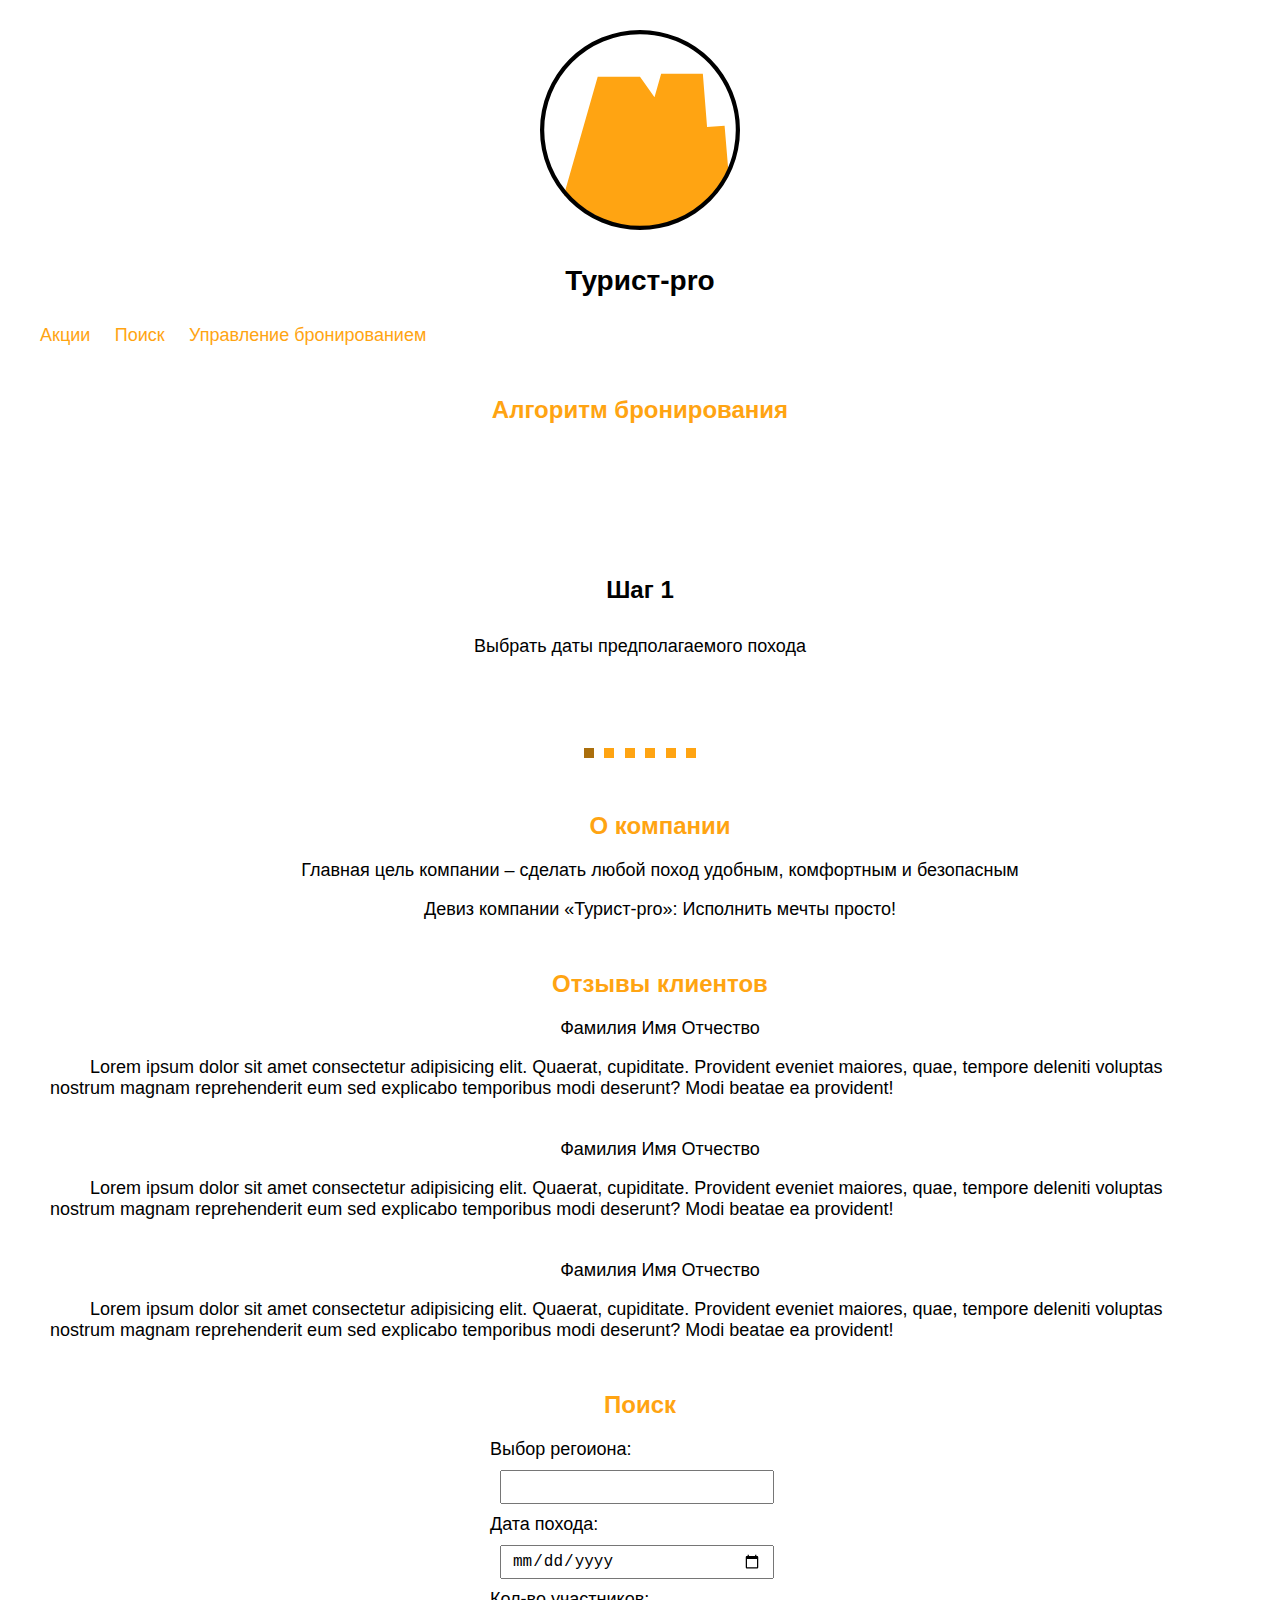
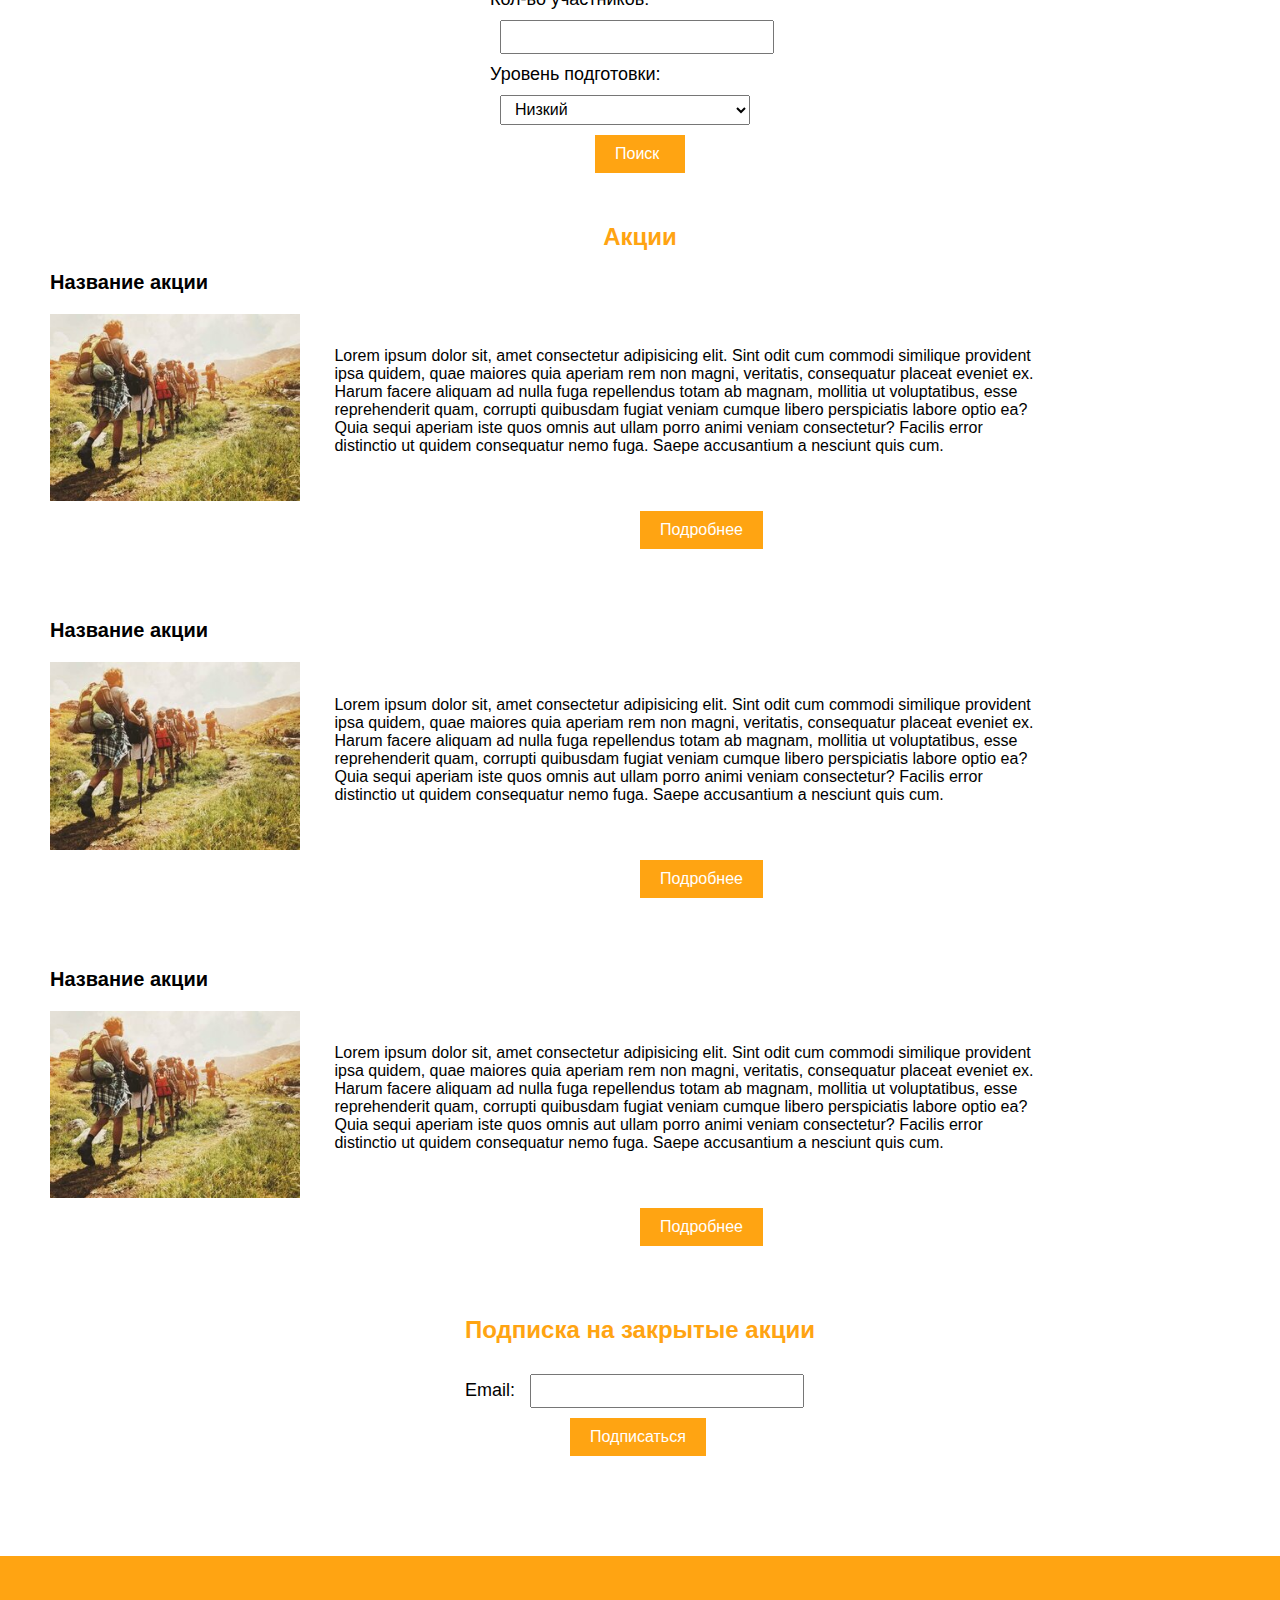
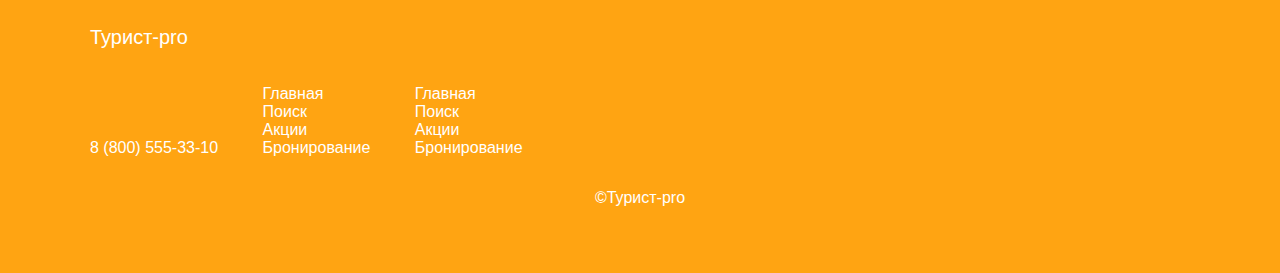
<file: index.html>
<!DOCTYPE html><!---->
<html lang="ru">
<head>
<title>Главная</title><!--Заголовок страницы-->
<meta charset="utf-8"><!--Кодировка-->
<link rel="stylesheet" href="style.css"><!--Стили-->
</head>
<!--Тело сайта-->
<body>
<!--шапка сайта начало-->
<header class="header">
<div class="container"><!--контейнер для центрирования контента-->
<div class="logo">
    <a href="index.html">
    <img src="content/logo.svg" alt="logo" width="200">
    <p>Турист-pro</p></a>
</div>
<div class="nav">
<ul>
    <li><a href="#special">Акции</a></li>
    <li><a href="#search">Поиск</a></li>
    <li><a href="booking.html">Управление бронированием</a></li>
</ul>
</div>
</div>
</header>
<!--шапка сайта конец-->

<!--блок контента сайта начало-->
<div class="content">
    <div class="container">
    <!--Алгоритм бронирования слайдер начало-->    
 <div class="slider-adaptive">
     <h2>Алгоритм бронирования</h2>
     <input type="radio" name="slider" id="slide1" checked>
     <input type="radio" name="slider" id="slide2">
     <input type="radio" name="slider" id="slide3">
     <input type="radio" name="slider" id="slide4">
     <input type="radio" name="slider" id="slide5">
     <input type="radio" name="slider" id="slide6">

     <div class="slider-content">
         <div class="slider-next">
             <div class="x x1">
                <h4>Шаг 1</h4>
                <p>Выбрать даты предполагаемого похода</p>
             </div>
             <div class="x x1">
                <h4>Шаг 2</h4>
                <p>Указать количество участников и их уровень подготовки</p>
             </div>
             <div class="x x1">
                <h4>Шаг3</h4>
                <p>Выбрать желаемый регион для похода</p>
             </div>
             <div class="x x1">
                <h4>Шаг4</h4>
                <p>Зарезервировать конкретные зоны которые будут включены в обязательное посещение</p>
             </div>
             <div class="x x1">
                <h4>Шаг5</h4>
                <p>Определить перечень дополнительных услуг</p>
             </div>
             <div class="x x1">
                <h4>Шаг6</h4>
                <p>Оформить заказ</p>
             </div>
         </div>
     </div>

     <div class="slider">
         <label for="slide1"></label>
         <label for="slide2"></label>
         <label for="slide3"></label>
         <label for="slide4"></label>
         <label for="slide5"></label>
         <label for="slide6"></label>
     </div>

 </div>
    <!--Алгоритм бронирования слайдер конец-->    

    <!--О компании начало-->    
    <div class="about">
        <h2>О компании</h2>
        <p>Главная цель компании – сделать любой поход удобным, комфортным и безопасным</p>
        <p>Девиз компании «Турист-pro»: Исполнить мечты просто!</p>
<!--Отзывы начало-->  
        <div class="users">
   <h2>Отзывы клиентов</h2>
   <div class="x x1">
    <span>Фамилия Имя Отчество</span><br>
    <p class="txt">Lorem ipsum dolor sit amet consectetur adipisicing elit. Quaerat, cupiditate. Provident eveniet maiores, quae, tempore deleniti voluptas nostrum magnam reprehenderit eum sed explicabo temporibus modi deserunt? Modi beatae ea provident!</p>
   </div>
   <div class="x x1">
    <span>Фамилия Имя Отчество</span><br>
    <p class="txt">Lorem ipsum dolor sit amet consectetur adipisicing elit. Quaerat, cupiditate. Provident eveniet maiores, quae, tempore deleniti voluptas nostrum magnam reprehenderit eum sed explicabo temporibus modi deserunt? Modi beatae ea provident!</p>
   </div>
   <div class="x x1">
    <span>Фамилия Имя Отчество</span><br>
    <p class="txt">Lorem ipsum dolor sit amet consectetur adipisicing elit. Quaerat, cupiditate. Provident eveniet maiores, quae, tempore deleniti voluptas nostrum magnam reprehenderit eum sed explicabo temporibus modi deserunt? Modi beatae ea provident!</p>
   </div>
        </div>
<!--Отзывы конец-->  
    </div>
    <!--О компании конец-->    

<!--Поиск начало-->
<div class="search" id="search">
    <h2>Поиск</h2>
    <form>
        <label>Выбор регоиона:</label><br>
        <input type="text"><br>
        <label>Дата похода:</label><br>
        <input type="date"><br>
        <label>Кол-во участников:</label><br>
        <input type="number" min="1"><br>
        <label>Уровень подготовки:</label><br>
        <select>
            <option>Низкий</option>
            <option>Средний</option>
            <option>Высокии</option>
        </select><br>
<a href="search.html" class="button">Поиск</a>
    </form>
</div>
<!--Поиск конец-->

<!--Акции начало-->
<div class="special" id="special">
    <h2>Акции</h2>
    <div class="x x1">
        <h3>Название акции</h3>
        <img src="content/5.jpg" alt="img" width="250">
        <p>Lorem ipsum dolor sit, amet consectetur adipisicing elit. Sint odit cum commodi similique provident ipsa quidem, quae maiores quia aperiam rem non magni, veritatis, consequatur placeat eveniet ex. Harum facere aliquam ad nulla fuga repellendus totam ab magnam, mollitia ut voluptatibus, esse reprehenderit quam, corrupti quibusdam fugiat veniam cumque libero perspiciatis labore optio ea? Quia sequi aperiam iste quos omnis aut ullam porro animi veniam consectetur? Facilis error distinctio ut quidem consequatur nemo fuga. Saepe accusantium a nesciunt quis cum.</p>
    <br><a href="#" class="button">Подробнее</a>
    </div>
    <div class="x x1">
        <h3>Название акции</h3>
        <img src="content/5.jpg" alt="img" width="250">
        <p>Lorem ipsum dolor sit, amet consectetur adipisicing elit. Sint odit cum commodi similique provident ipsa quidem, quae maiores quia aperiam rem non magni, veritatis, consequatur placeat eveniet ex. Harum facere aliquam ad nulla fuga repellendus totam ab magnam, mollitia ut voluptatibus, esse reprehenderit quam, corrupti quibusdam fugiat veniam cumque libero perspiciatis labore optio ea? Quia sequi aperiam iste quos omnis aut ullam porro animi veniam consectetur? Facilis error distinctio ut quidem consequatur nemo fuga. Saepe accusantium a nesciunt quis cum.</p>
        <br>  <a href="#" class="button">Подробнее</a>
    </div>
    <div class="x x1">
        <h3>Название акции</h3>
        <img src="content/5.jpg" alt="img" width="250">
        <p>Lorem ipsum dolor sit, amet consectetur adipisicing elit. Sint odit cum commodi similique provident ipsa quidem, quae maiores quia aperiam rem non magni, veritatis, consequatur placeat eveniet ex. Harum facere aliquam ad nulla fuga repellendus totam ab magnam, mollitia ut voluptatibus, esse reprehenderit quam, corrupti quibusdam fugiat veniam cumque libero perspiciatis labore optio ea? Quia sequi aperiam iste quos omnis aut ullam porro animi veniam consectetur? Facilis error distinctio ut quidem consequatur nemo fuga. Saepe accusantium a nesciunt quis cum.</p>
        <br> <a href="#" class="button">Подробнее</a>
    </div>
</div>
<!--Акции конец-->

<!--Подписка начало-->
<div class="subscribe">
    <h2>Подписка на закрытые акции</h2>
    <form>
     <label>Email: </label>
     <input type="email"><br>
     <a href="#" class="button">Подписаться</a>
    </form>
</div>
<!--Подписка конец-->


    </div>
</div>
<!--блок контента сайта конец-->


<!--подвал сайта начало-->
<footer class="footer">
    <div class="container">
        <p class="logo">Турист-pro</p>
        <div class="info">
            <ul class="contacts">
                <li>8 (800) 555-33-10</li>
            </ul>
            <ul class="links links1">
                <li><a href="#">Главная</a></li>
                    <li><a href="#">Поиск</a></li>
                        <li><a href="#">Акции</a></li>
                            <li><a href="#">Бронирование</a></li>
            </ul>
            <ul class="links links2">
                <li><a href="#">Главная</a></li>
                <li><a href="#">Поиск</a></li>
                    <li><a href="#">Акции</a></li>
                        <li><a href="#">Бронирование</a></li>
            </ul>
        </div>
        <p class="copy">&copy;Турист-pro</p>
    </div>
</footer>
<!--подвал сайта конец-->

</body>
<!--Тело сайта конец-->
</html>
</file>
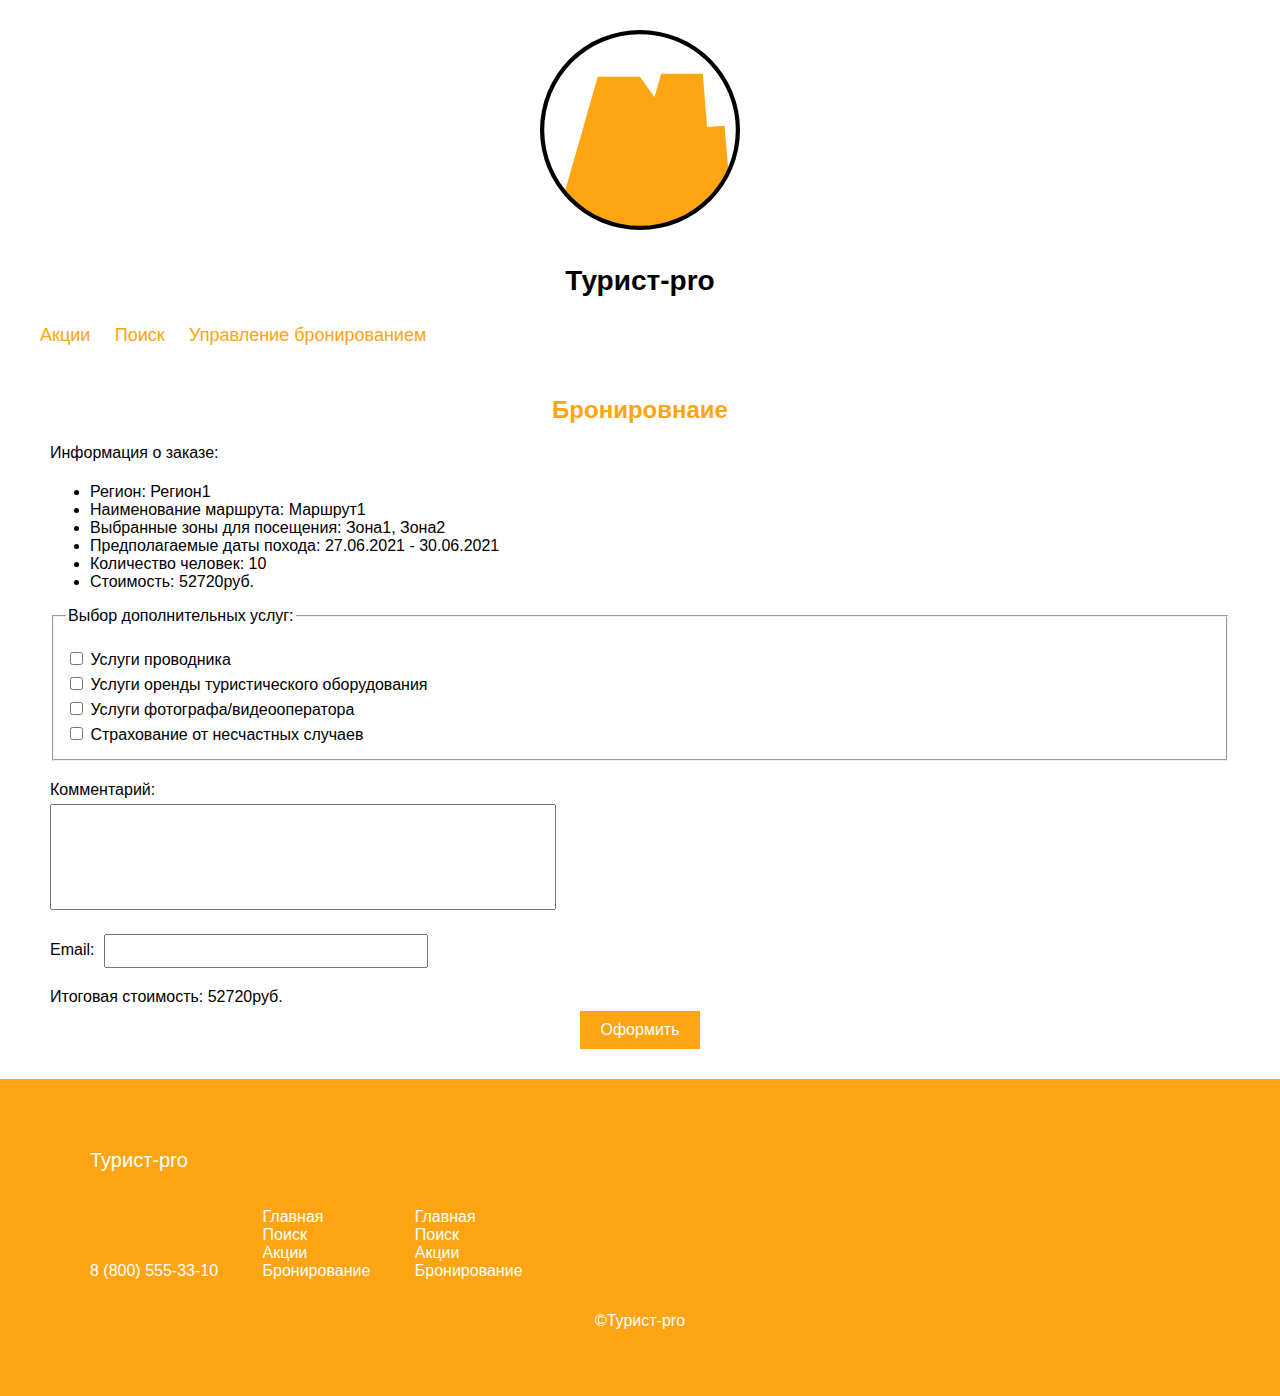
<file: booking.html>
<!DOCTYPE html><!---->
<html lang="ru">
<head>
<title>Бронирование</title><!--Заголовок страницы-->
<meta charset="utf-8"><!--Кодировка-->
<link rel="stylesheet" href="style.css"><!--Стили-->
</head>
<!--Тело сайта-->
<body>
<!--шапка сайта начало-->
<header class="header">
    <div class="container"><!--контейнер для центрирования контента-->
    <div class="logo">
        <a href="index.html">
        <img src="content/logo.svg" alt="logo" width="200">
        <p>Турист-pro</p></a>
    </div>
    <div class="nav">
    <ul>
        <li><a href="#special">Акции</a></li>
        <li><a href="#search">Поиск</a></li>
        <li><a href="booking.html">Управление бронированием</a></li>
    </ul>
    </div>
    </div>
    </header>
<!--шапка сайта конец-->

<!--блок контента сайта начало-->
<div class="content">
    <div class="container">
  
        <!--Бронирование начало-->
<div class="booking">
    <h2>Бронировнаие</h2>
    <label>Информация о заказе:</label><br>
    <ul>
        <li>Регион: Регион1</li>
        <li>Наименование маршрута: Маршрут1</li>
        <li>Выбранные зоны для посещения: Зона1, Зона2</li>
        <li>Предполагаемые даты похода: 27.06.2021 - 30.06.2021</li>
        <li>Количество человек: 10</li>
        <li>Стоимость: 52720руб.</li>
    </ul>
    <form>
        <fieldset>
            <legend>Выбор дополнительных услуг: </legend><br>
            <input type="checkbox"> <label>Услуги проводника</label><br>
            <input type="checkbox"> <label>Услуги оренды туристического оборудования</label><br>
            <input type="checkbox"> <label>Услуги фотографа/видеооператора</label><br>
            <input type="checkbox"> <label>Страхование от несчастных случаев</label><br>
        </fieldset>
        <label>Комментарий: </label><br>
        <textarea></textarea><br>
        <label>Email: </label><input type="email" class="email"><br>
        <label>Итоговая стоимость: 52720руб.</label><br>
        <a href="#" class="button">Оформить</a>
    </form>
</div>
        <!--Бронирование конец-->
        

    </div>
</div>
<!--блок контента сайта конец-->


<!--подвал сайта начало-->
<footer class="footer">
    <div class="container">
        <p class="logo">Турист-pro</p>
        <div class="info">
            <ul class="contacts">
                <li>8 (800) 555-33-10</li>
            </ul>
            <ul class="links links1">
                <li><a href="#">Главная</a></li>
                    <li><a href="#">Поиск</a></li>
                        <li><a href="#">Акции</a></li>
                            <li><a href="#">Бронирование</a></li>
            </ul>
            <ul class="links links2">
                <li><a href="#">Главная</a></li>
                <li><a href="#">Поиск</a></li>
                    <li><a href="#">Акции</a></li>
                        <li><a href="#">Бронирование</a></li>
            </ul>
        </div>
        <p class="copy">&copy;Турист-pro</p>
    </div>
</footer>
<!--подвал сайта конец-->

</body>
<!--Тело сайта конец-->
</html>
</file>
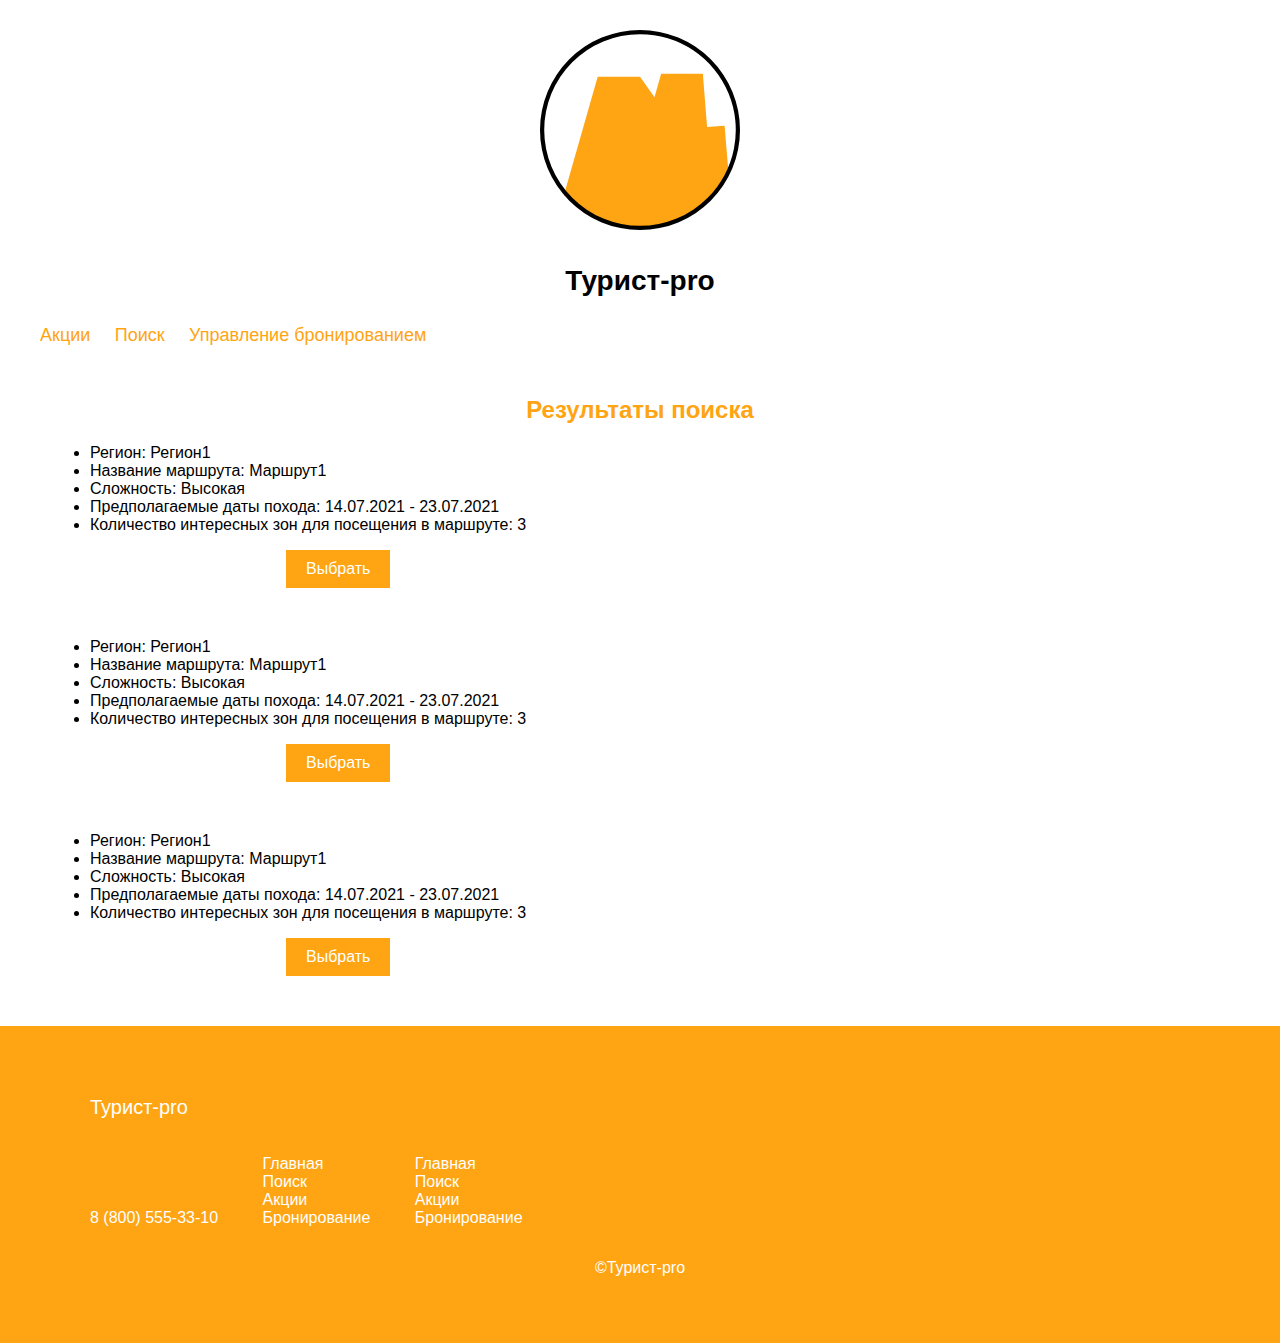
<file: search.html>
<!DOCTYPE html><!---->
<html lang="ru">
<head>
<title>Результаты поиска</title><!--Заголовок страницы-->
<meta charset="utf-8"><!--Кодировка-->
<link rel="stylesheet" href="style.css"><!--Стили-->
</head>
<!--Тело сайта-->
<body>
<!--шапка сайта начало-->
<header class="header">
    <div class="container"><!--контейнер для центрирования контента-->
    <div class="logo">
        <a href="index.html">
        <img src="content/logo.svg" alt="logo" width="200">
        <p>Турист-pro</p></a>
    </div>
    <div class="nav">
    <ul>
        <li><a href="#special">Акции</a></li>
        <li><a href="#search">Поиск</a></li>
        <li><a href="booking.html">Управление бронированием</a></li>
    </ul>
    </div>
    </div>
    </header>
<!--шапка сайта конец-->

<!--блок контента сайта начало-->
<div class="content">
    <div class="container">
  
        <!--Результаты поиска начало-->
        <div class="searchr">
<h2>Результаты поиска</h2>
<div class="x x1">
    <ul>
        <li>Регион: Регион1</li>
        <li>Название маршрута: Маршрут1</li>
        <li>Сложность: Высокая</li>
        <li>Предполагаемые даты похода: 14.07.2021 - 23.07.2021</li>
        <li>Количество интересных зон для посещения в маршруте: 3</li>
    </ul>
    <a href="seat.html" class="button">Выбрать</a>
</div>

<div class="x x1">
    <ul>
        <li>Регион: Регион1</li>
        <li>Название маршрута: Маршрут1</li>
        <li>Сложность: Высокая</li>
        <li>Предполагаемые даты похода: 14.07.2021 - 23.07.2021</li>
        <li>Количество интересных зон для посещения в маршруте: 3</li>
    </ul>
    <a href="seat.html" class="button">Выбрать</a>
</div>

<div class="x x1">
    <ul>
        <li>Регион: Регион1</li>
        <li>Название маршрута: Маршрут1</li>
        <li>Сложность: Высокая</li>
        <li>Предполагаемые даты похода: 14.07.2021 - 23.07.2021</li>
        <li>Количество интересных зон для посещения в маршруте: 3</li>
    </ul>
    <a href="seat.html" class="button">Выбрать</a>
</div>


</div>
        <!--Результаты поиска конец-->

    </div>
</div>
<!--блок контента сайта конец-->


<!--подвал сайта начало-->
<footer class="footer">
    <div class="container">
        <p class="logo">Турист-pro</p>
        <div class="info">
            <ul class="contacts">
                <li>8 (800) 555-33-10</li>
            </ul>
            <ul class="links links1">
                <li><a href="#">Главная</a></li>
                    <li><a href="#">Поиск</a></li>
                        <li><a href="#">Акции</a></li>
                            <li><a href="#">Бронирование</a></li>
            </ul>
            <ul class="links links2">
                <li><a href="#">Главная</a></li>
                <li><a href="#">Поиск</a></li>
                    <li><a href="#">Акции</a></li>
                        <li><a href="#">Бронирование</a></li>
            </ul>
        </div>
        <p class="copy">&copy;Турист-pro</p>
    </div>
</footer>
<!--подвал сайта конец-->

</body>
<!--Тело сайта конец-->
</html>
</file>
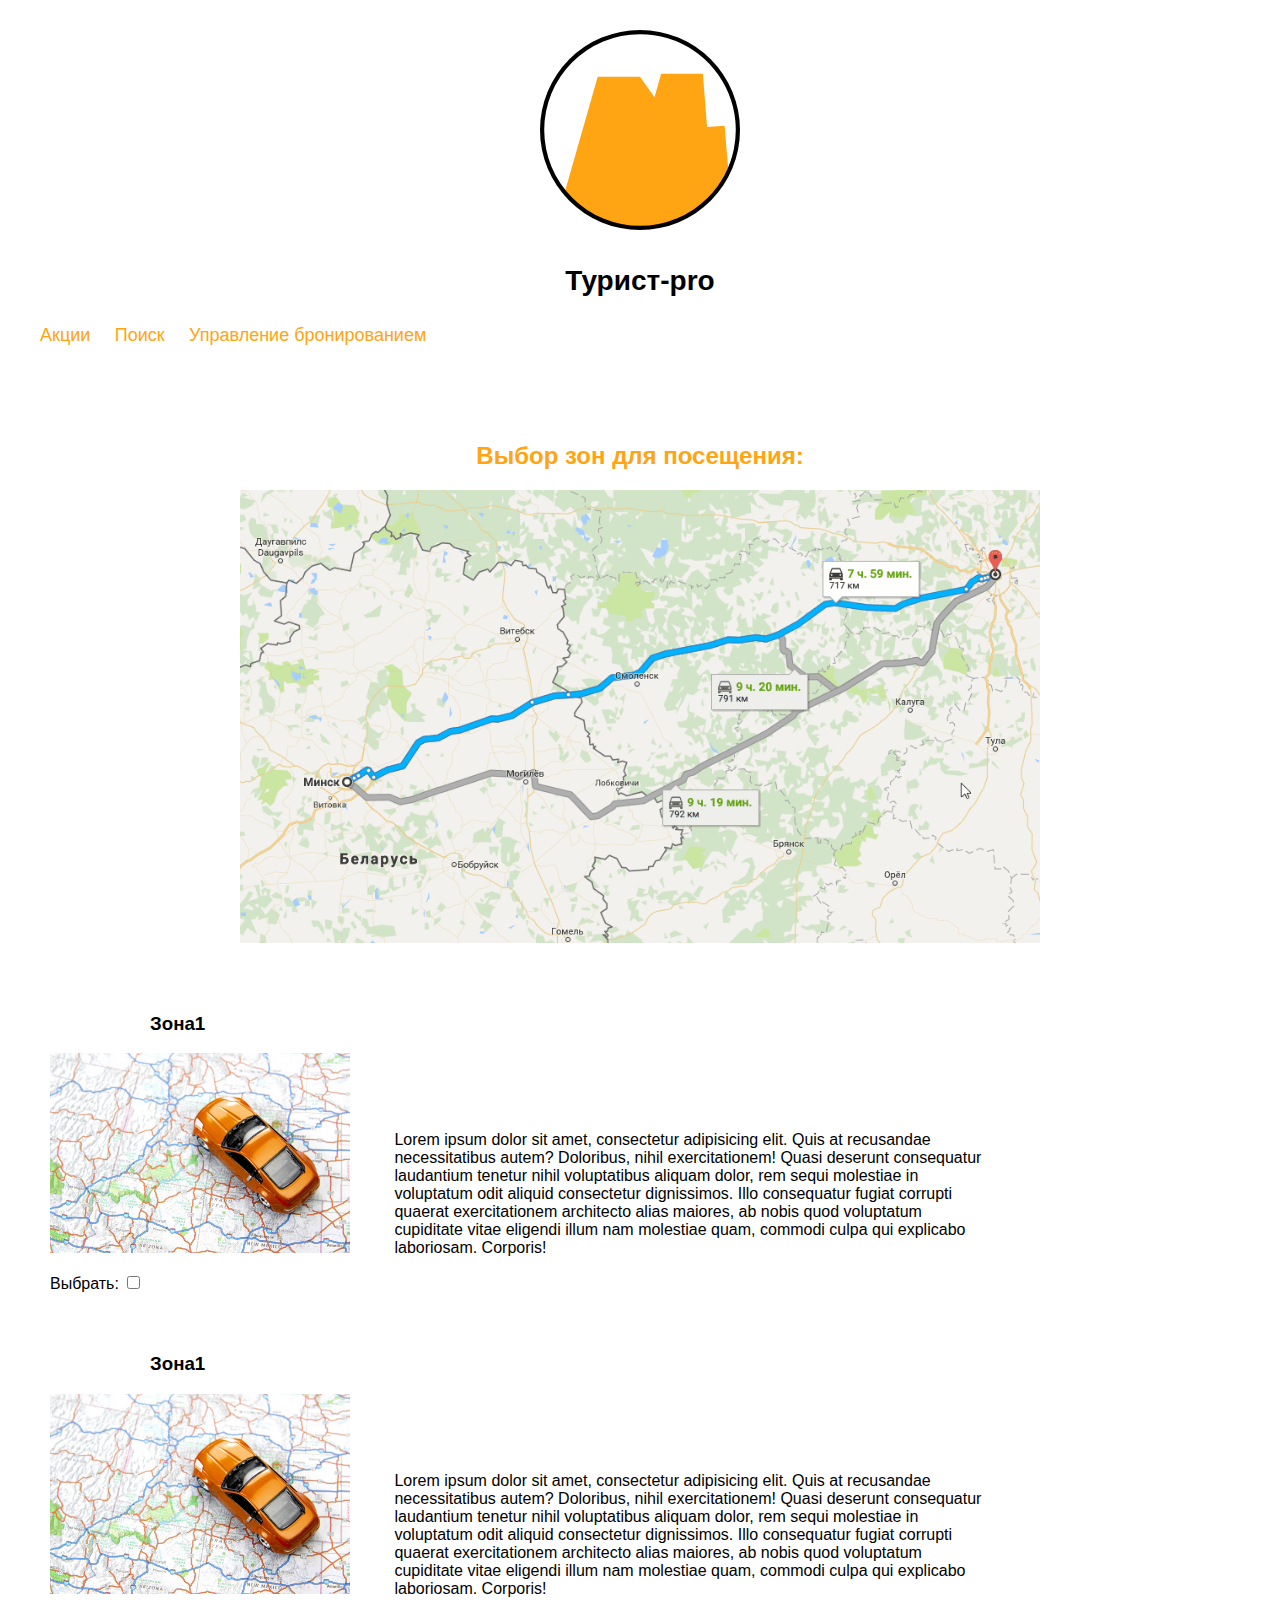
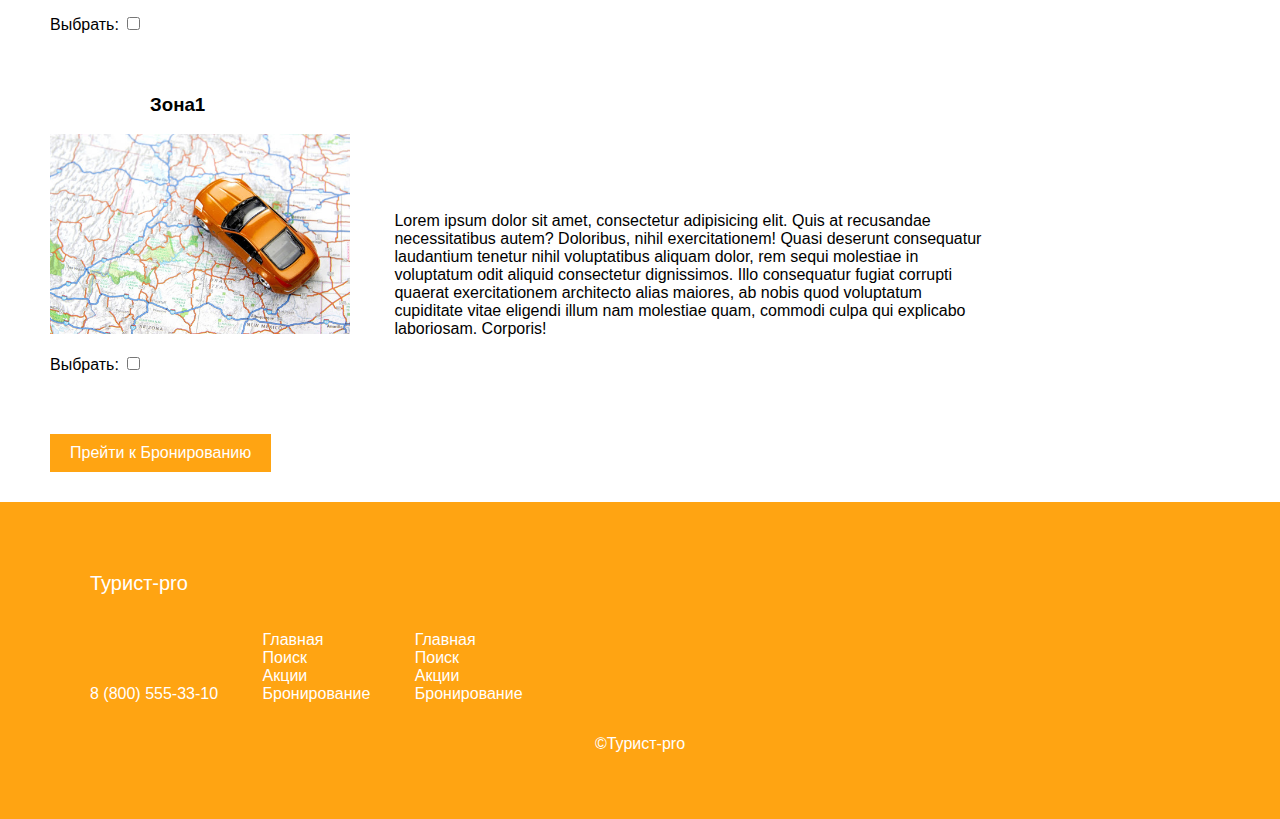
<file: seat.html>
<!DOCTYPE html><!---->
<html lang="ru">
<head>
<title>Зоны</title><!--Заголовок страницы-->
<meta charset="utf-8"><!--Кодировка-->
<link rel="stylesheet" href="style.css"><!--Стили-->
</head>
<!--Тело сайта-->
<body>
<!--шапка сайта начало-->
<header class="header">
    <div class="container"><!--контейнер для центрирования контента-->
    <div class="logo">
        <a href="index.html">
        <img src="content/logo.svg" alt="logo" width="200">
        <p>Турист-pro</p></a>
    </div>
    <div class="nav">
    <ul>
        <li><a href="#special">Акции</a></li>
        <li><a href="#search">Поиск</a></li>
        <li><a href="booking.html">Управление бронированием</a></li>
    </ul>
    </div>
    </div>
    </header>
<!--шапка сайта конец-->

<!--блок контента сайта начало-->
<div class="content">
    <div class="container">
  
        <!--Зоны начало-->
        <div class="seat">
<h2>Выбор зон для посещения:</h2>
<img src="content/navmap_4.png" alt="map" width="800" class="map">

<div class="x x1">
    <h3>Зона1</h3>
    <img src="content/3.jpg" alt="zone" width="300">
    <p>Lorem ipsum dolor sit amet, consectetur adipisicing elit. Quis at recusandae necessitatibus autem? Doloribus, nihil exercitationem! Quasi deserunt consequatur laudantium tenetur nihil voluptatibus aliquam dolor, rem sequi molestiae in voluptatum odit aliquid consectetur dignissimos. Illo consequatur fugiat corrupti quaerat exercitationem architecto alias maiores, ab nobis quod voluptatum cupiditate vitae eligendi illum nam molestiae quam, commodi culpa qui explicabo laboriosam. Corporis!</p>
    <br><label>Выбрать: </label><input type="checkbox">
</div>

<div class="x x1">
    <h3>Зона1</h3>
    <img src="content/3.jpg" alt="zone" width="300">
    <p>Lorem ipsum dolor sit amet, consectetur adipisicing elit. Quis at recusandae necessitatibus autem? Doloribus, nihil exercitationem! Quasi deserunt consequatur laudantium tenetur nihil voluptatibus aliquam dolor, rem sequi molestiae in voluptatum odit aliquid consectetur dignissimos. Illo consequatur fugiat corrupti quaerat exercitationem architecto alias maiores, ab nobis quod voluptatum cupiditate vitae eligendi illum nam molestiae quam, commodi culpa qui explicabo laboriosam. Corporis!</p>
    <br><label>Выбрать: </label><input type="checkbox">
</div>

<div class="x x1">
    <h3>Зона1</h3>
    <img src="content/3.jpg" alt="zone" width="300">
    <p>Lorem ipsum dolor sit amet, consectetur adipisicing elit. Quis at recusandae necessitatibus autem? Doloribus, nihil exercitationem! Quasi deserunt consequatur laudantium tenetur nihil voluptatibus aliquam dolor, rem sequi molestiae in voluptatum odit aliquid consectetur dignissimos. Illo consequatur fugiat corrupti quaerat exercitationem architecto alias maiores, ab nobis quod voluptatum cupiditate vitae eligendi illum nam molestiae quam, commodi culpa qui explicabo laboriosam. Corporis!</p>
    <br><label>Выбрать: </label><input type="checkbox">
</div>



<a href="booking.html" class="button">Прейти к Бронированию</a>
</div>
        <!--Зоны конец-->
        

    </div>
</div>
<!--блок контента сайта конец-->


<!--подвал сайта начало-->
<footer class="footer">
    <div class="container">
        <p class="logo">Турист-pro</p>
        <div class="info">
            <ul class="contacts">
                <li>8 (800) 555-33-10</li>
            </ul>
            <ul class="links links1">
                <li><a href="#">Главная</a></li>
                    <li><a href="#">Поиск</a></li>
                        <li><a href="#">Акции</a></li>
                            <li><a href="#">Бронирование</a></li>
            </ul>
            <ul class="links links2">
                <li><a href="#">Главная</a></li>
                <li><a href="#">Поиск</a></li>
                    <li><a href="#">Акции</a></li>
                        <li><a href="#">Бронирование</a></li>
            </ul>
        </div>
        <p class="copy">&copy;Турист-pro</p>
    </div>
</footer>
<!--подвал сайта конец-->

</body>
<!--Тело сайта конец-->
</html>
</file>
<file: style.css>
/**/
body {
  max-width: 1366px; /*Максимальная ширина страницы*/
  margin: 0px auto; /*Отступы*/
}
.container {
  margin: 0px auto; /*Центрирование контента*/
  padding: 0px auto;
  font-family: Arial, Helvetica, sans-serif; /*Шрифт сайта*/
}
h2 {
  /*Заголовки*/
  font-size: 24px;
  color: #ffa412;
  text-align: center;
  margin-top: 50px;
}

/*Шапка сайта*/
.header .logo {
  text-align: center;
  font-size: 28px;
  font-weight: bold;
  margin-top: 30px;
}
.header .logo a {
  color: #000;
  text-decoration: none;
}
.header .nav ul li {
  display: inline-block;
  list-style-type: none;
  margin-right: 20px;
}
.header .nav ul li a {
  font-size: 18px;
  text-decoration: none;
  color: #ffa412;
}
.header .nav ul li a:hover {
  color: #aa6e0c;
  transition: all 1s;
}
/*Шапка сайта*/

/*Алгоритм бронирования слайдер*/
.slider-adaptive input {
  display: none;
}
.slider-adaptive .slider {
  text-align: center;
}
.slider-adaptive .slider label {
  width: 10px;
  height: 10px;
  cursor: pointer;
  background-color: #ffa412;
  display: inline-block;
  margin: 0 3px;
}
#slide1:checked ~ .slider label[for="slide1"] {
  background-color: #aa6e0c;
  transition: all 1s;
}
#slide2:checked ~ .slider label[for="slide2"] {
  background-color: #aa6e0c;
  transition: all 1s;
}
#slide3:checked ~ .slider label[for="slide3"] {
  background-color: #aa6e0c;
  transition: all 1s;
}
#slide4:checked ~ .slider label[for="slide4"] {
  background-color: #aa6e0c;
  transition: all 1s;
}
#slide5:checked ~ .slider label[for="slide5"] {
  background-color: #aa6e0c;
  transition: all 1s;
}
#slide6:checked ~ .slider label[for="slide6"] {
  background-color: #aa6e0c;
  transition: all 1s;
}
.slider-adaptive .slider-content {
  width: 100%;
  height: 300px;
  overflow: hidden;
}
.slider-adaptive .slider-content .slider-next {
  width: 100%;
  height: 100px;
  display: flex;
  transition: all 1s;
}
.slider-adaptive .slider-content .slider-next .x {
  width: 100%;
  height: 100px;
  flex-shrink: 0;
  transition: all 1s;
  text-align: center;
  padding-top: 100px;
}
.slider-adaptive .slider-content .slider-next .x h4 {
  font-size: 24px;
}
.slider-adaptive .slider-content .slider-next .x p {
  font-size: 18px;
}
#slide2:checked ~ .slider-content .slider-next {
  transform: translateX(-100%);
}
#slide3:checked ~ .slider-content .slider-next {
  transform: translateX(-200%);
}
#slide4:checked ~ .slider-content .slider-next {
  transform: translateX(-300%);
}
#slide5:checked ~ .slider-content .slider-next {
  transform: translateX(-400%);
}
#slide6:checked ~ .slider-content .slider-next {
  transform: translateX(-500%);
}
/*Алгоритм бронирования слайдер*/

/*О компании*/
.about {
  text-align: center;
  padding: 0 50px;
  text-indent: 40px;
  font-size: 18px;
}
.about .txt {
  text-align: left;
  margin-bottom: 40px;
}
/*О компании*/

/*Поиск*/
.search form {
  width: 300px;
  margin: 0px auto;
}
.search form label {
  font-size: 18px;
}
.search form input {
  width: 250px;
  height: 30px;
  padding: 0 10px;
  margin: 10px;
  font-size: 16px;
}
.search form select {
  width: 250px;
  height: 30px;
  padding: 0 10px;
  margin: 10px;
  font-size: 16px;
}
.button {
  background: #ffa412;
  padding: 10px 20px;
  color: white;
  text-decoration: none;
  font-size: 16px;
  display: inline-block;
}
.button:hover {
  background: #aa6e0c;
  transition: all 1s;
}
.search .button {
  display: block;
  width: 50px;
  margin: 0px auto;
}
/*Поиск*/

/*Акции*/
.special {
  margin: 0 50px;
}
.special h3 {
  font-size: 20px;
}
.special .x {
  margin-bottom: 70px;
}
.special p {
  width: 60%;
  display: inline-block;
  position: relative;
  top: -50px;
  left: 30px;
}
.special a {
  margin-left: 50%;
  margin-top: -20px;
}
/*Акции*/

/*Подписка*/
.subscribe form {
  width: 350px;
  margin: 0px auto;
  margin-bottom: 100px;
}
.subscribe form label {
  font-size: 18px;
}
.subscribe form input {
  width: 250px;
  height: 30px;
  padding: 0 10px;
  margin: 10px;
  font-size: 16px;
}
.subscribe .button {
  margin-left: 30%;
}
/*Подписка*/

/*Подвал*/
.footer {
  background: #ffa412;
  padding: 50px;
}
.footer .copy {
  color: white;
  text-align: center;
  font-size: 16px;
  text-decoration: none;
}
.footer ul {
  display: inline-block;
}
.footer ul li {
  list-style-type: none;
  color: white;
}
.footer ul li a {
  color: white;
  text-decoration: none;
}
.footer .logo {
  color: white;
  font-size: 20px;
  margin-left: 40px;
}
/*Подвал*/

/*Результаты поиска*/
.searchr {
  margin: 30px 50px;
  font-size: 16px;
}
.searchr .x {
  margin-bottom: 50px;
}
.searchr a {
  margin-left: 20%;
}
/*Результаты поиска*/

/*Зоны*/
.seat {
  padding: 30px 50px;
}
.seat .map {
  display: block;
  margin: 0px auto;
  margin-bottom: 70px;
}
.seat .x p {
  display: inline-block;
  width: 50%;
  margin-left: 40px;
}
.seat .x h3 {
  margin-left: 100px;
}
.seat .x {
  margin-bottom: 60px;
}
/*Зоны*/

/*Бронрирование*/
.booking {
  margin: 30px 50px;
  font-size: 16px;
}
.booking fieldset {
  margin-bottom: 20px;
}
.booking textarea {
  width: 500px;
  height: 100px;
  resize: none;
  margin-bottom: 20px;
}
.booking label {
  display: inline-block;
  margin-bottom: 5px;
}
.booking .button {
  display: block;
  width: fit-content;
  margin: 0px auto;
}
.booking .email {
  width: 300px;
  height: 30px;
  padding: 0 10px;
  margin-left: 10px;
  margin-bottom: 20px;
}
/*Бронрирование*/
</file>
